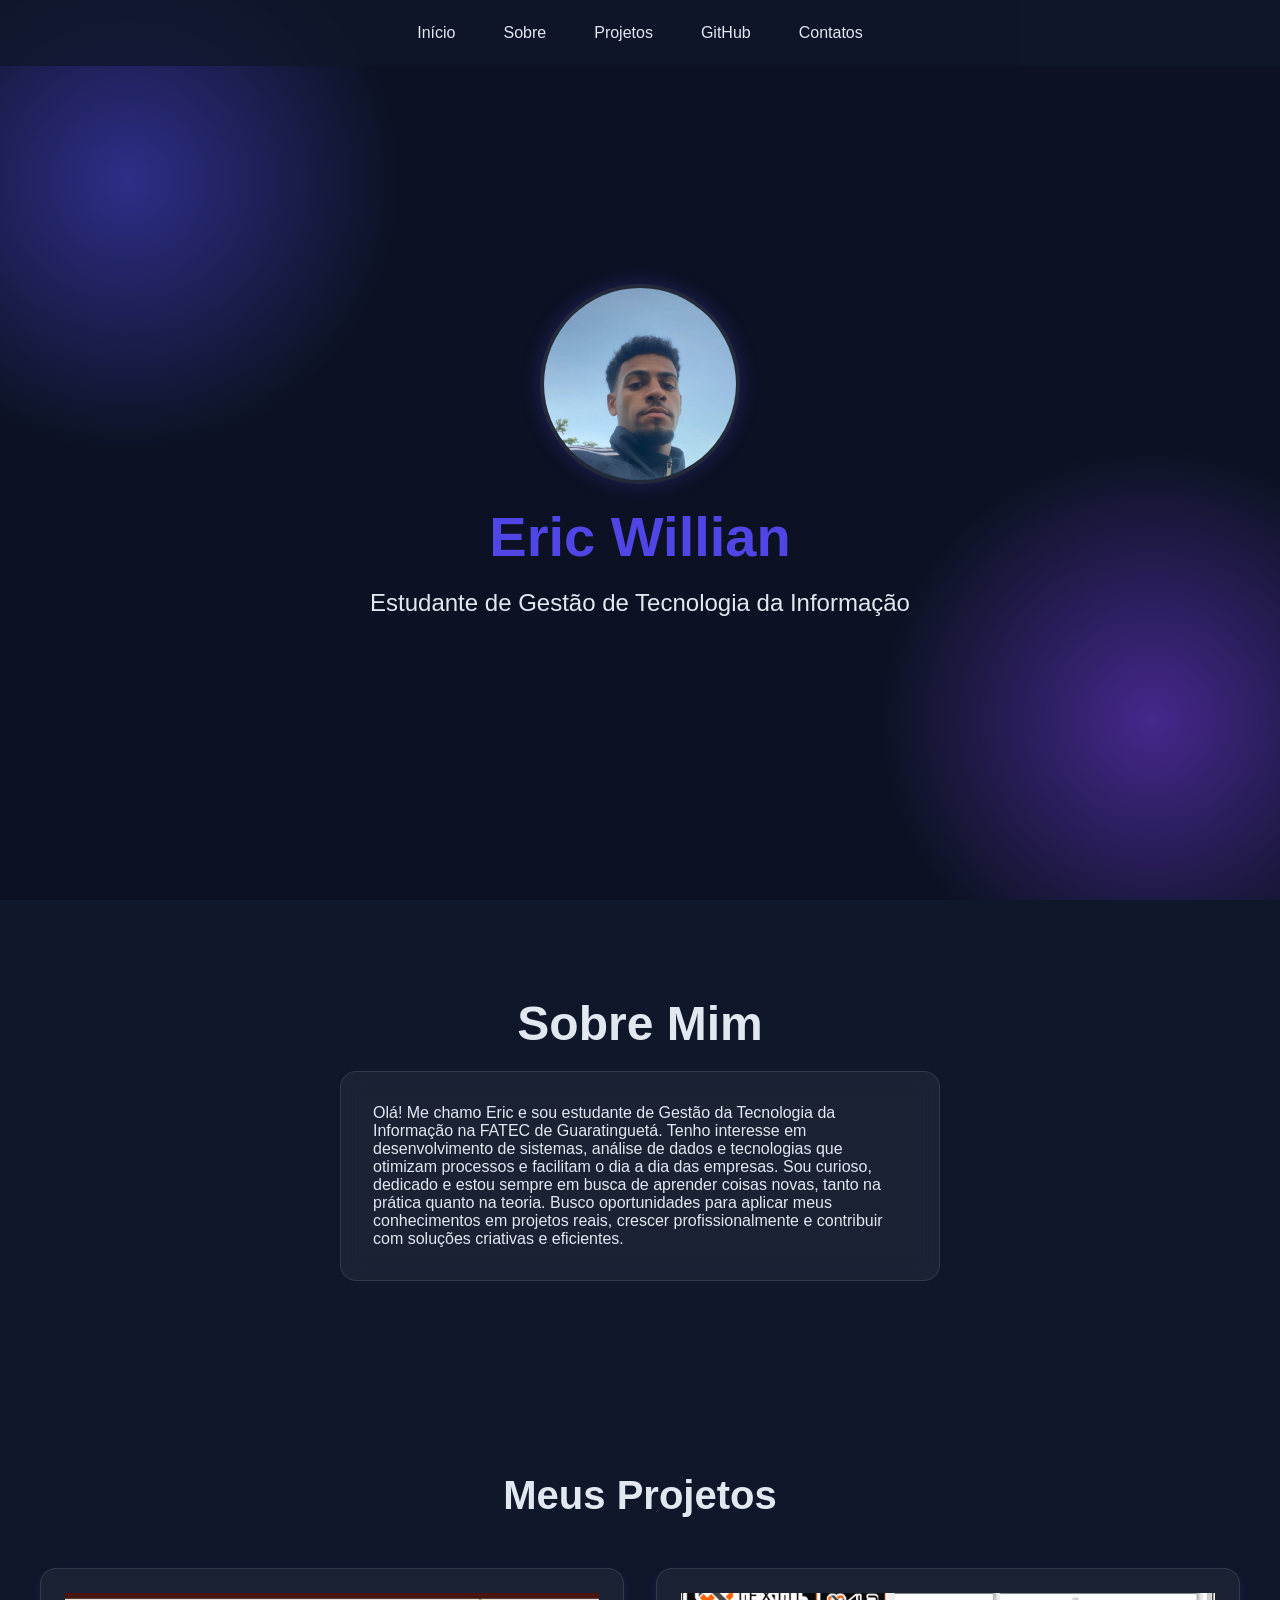
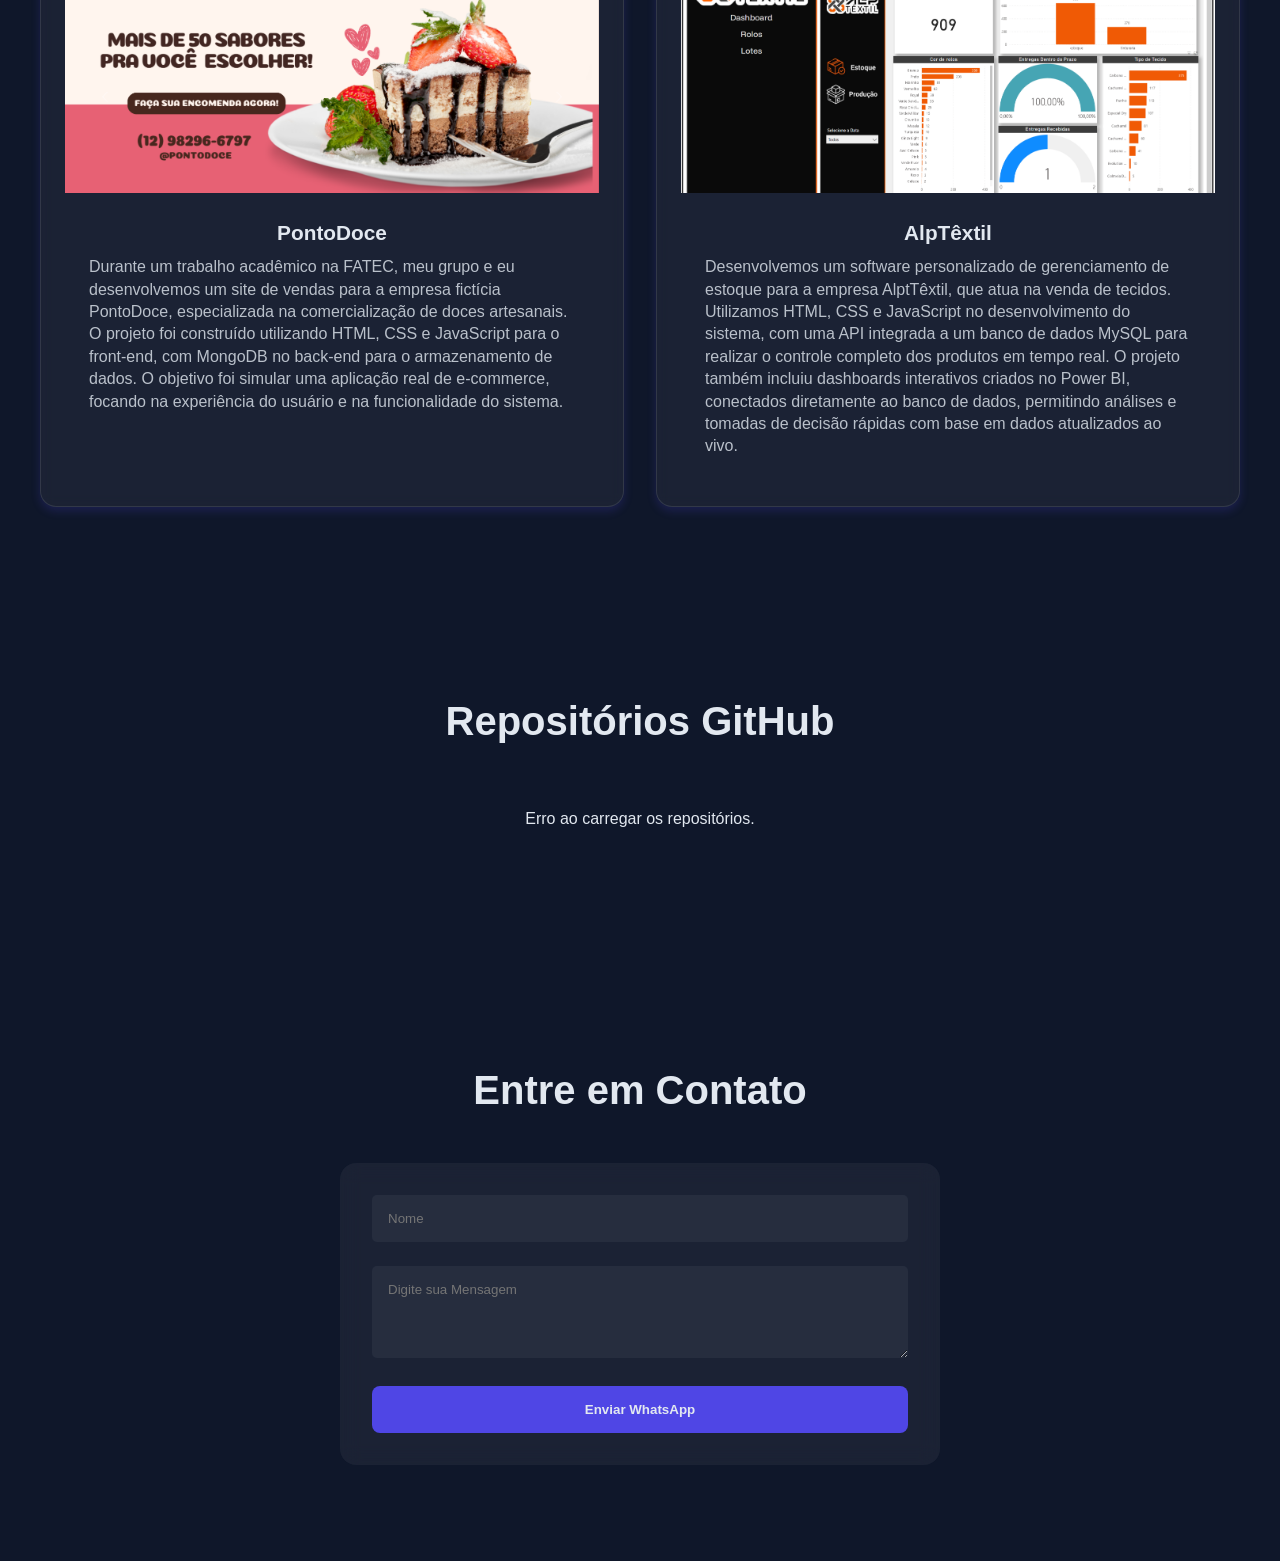
<file: index.html>
<!DOCTYPE html>
<html lang="pt-br">

<head>
    <meta charset="UTF-8">
    <meta name="viewport" content="width=device-width, initial-scale=1.0">
    <link rel="stylesheet" href="styles.css">
    <title>Primeiro Portfólio</title>
</head>

<body>

    <div class="particulas"></div>

    <nav class="navegacao">
        <div class="menu-toggle" onclick="toggleMenu()">
            <span id="icone-menu">☰</span>
        </div>  
        <ul class="menu">
            <li><a href="#Início" class="menu-link">Início</a></li>
            <li><a href="#Sobre" class="menu-link">Sobre</a></li>
            <li><a href="#Projetos" class="menu-link">Projetos</a></li>
            <li><a href="#Repositorios" class="menu-link">GitHub</a></li>
            <li><a href="#Contatos" class="menu-link">Contatos</a></li>
        </ul>
    </nav>

    <main id="Início" class="cabecalho">
        <img src="img/EricWillian.png" alt="Foto de Eric Willian" class="foto-perfil">
        <h1 class="nome">Eric Willian</h1>
        <p class="cabecalho-sub-titulo">Estudante de Gestão de Tecnologia da Informação</p>
    </main>

    <section id="Sobre" class="sobre">
        <h2 class="sobre-titulo">Sobre Mim</h2>
        <div class="sobre-caixa">
            <p class="sobre-paragrafo">
                Olá! Me chamo Eric e sou estudante de Gestão da Tecnologia da Informação na FATEC de Guaratinguetá.
                Tenho interesse em desenvolvimento de sistemas, análise de dados e tecnologias que otimizam processos e
                facilitam o dia a dia das empresas.

                Sou curioso, dedicado e estou sempre em busca de aprender coisas novas, tanto na prática quanto na
                teoria. Busco oportunidades para aplicar meus conhecimentos em projetos reais, crescer profissionalmente
                e contribuir com soluções criativas e eficientes.
            </p>
        </div>
    </section>
    <section id="Projetos" class="projetos">
        <h2 class="projetos-titulo">Meus Projetos</h2>
        <div class="projetos-caixa">

            <div class="projetos-card">
                <img src="img/PontoDoce.png" alt="Projeto 1" class="projetos-imagem">
                <div class="caixa-textos-projetos">
                    <h3 class="info-titulo">PontoDoce</h3>
                    <p class="paragrafo-projetos">Durante um trabalho acadêmico na FATEC, meu grupo e eu desenvolvemos
                        um site de vendas para a empresa fictícia PontoDoce, especializada na comercialização de doces
                        artesanais. O projeto foi construído utilizando HTML, CSS e JavaScript para o front-end, com
                        MongoDB no back-end para o armazenamento de dados. O objetivo foi simular uma aplicação real de
                        e-commerce, focando na experiência do usuário e na funcionalidade do sistema.</p>
                </div>
            </div>

            <div class="projetos-card">
                <img src="img/AlptTêxtil.png" alt="Projeto 2" class="projetos-imagem">
                <div class="caixa-textos-projetos">
                    <h3 class="info-titulo">AlpTêxtil</h3>
                    <p class="paragrafo-projetos">Desenvolvemos um software personalizado de gerenciamento de estoque
                        para a empresa AlptTêxtil, que atua na venda de tecidos. Utilizamos HTML, CSS e JavaScript no
                        desenvolvimento do sistema, com uma API integrada a um banco de dados MySQL para realizar o
                        controle completo dos produtos em tempo real. O projeto também incluiu dashboards interativos
                        criados no Power BI, conectados diretamente ao banco de dados, permitindo análises e tomadas de
                        decisão rápidas com base em dados atualizados ao vivo.</p>
                </div>
            </div>
        </div>

    </section>

    <section id="Repositorios" class="projetos">
        <h2 class="projetos-titulo">Repositórios GitHub</h2>
        <div id="repo-list" class="projetos-caixa"></div>
    </section>

    <section id="Contatos" class="contatos">
        <h2 class="contatos-titulo">Entre em Contato</h2>
        <form class="formulario-contato" id="formulario" onsubmit="enviarWhats(event)">
            <div class="grupo-form">
                <input class="campo-form" placeholder="Nome" id="nome">
            </div>
            <div class="grupo-form">
                <textarea class="campo-form" placeholder="Digite sua Mensagem" rows="4" id="mensagem"></textarea>
            </div>
            <button type="submit" class="botao-form">Enviar WhatsApp</button>
        </form>
    </section>

    <script src="script.js"></script>

</body>

</html>
</file>
<file: styles.css>
* {
    margin: 0;
    padding: 0;
    box-sizing: border-box;
    font-family: 'Segoe UI', Tahoma, Geneva, Verdana, sans-serif;
}

html {
    scroll-behavior: smooth;
}

:root {
    --primaria: #4f46e5;
    --secundaria: #7c3aed;
    --escuro: #0f172a;
    --maisEscuro: #0a0f1c;
    --claro: #e2e8f0;
    --vidro: rgba(255, 255, 255, 0.1);
}

body {
    background-color: var(--escuro);
    color: var(--claro);
}

.particulas {
    position: fixed;
    top: 0;
    left: 0;
    width: 100%;
    height: 100%;
    z-index: -1;
    opacity: 0.5;
    background:
        radial-gradient(circle at 10% 20%, var(--primaria) 0%, transparent 20%),
        radial-gradient(circle at 90% 80%, var(--secundaria) 0%, transparent 20%),
        var(--maisEscuro);

}

.navegacao {
    position: fixed;
    top: 0;
    background: rgb(15, 23, 43, 0.8);
    width: 100%;
    z-index: 100;
    padding: 1.5rem;
}

.menu {
    display: flex;
    justify-content: center;
    list-style: none;
    gap: 3rem;
}

.menu-link {
    color: var(--claro);
    text-decoration: none;
    font-weight: 500;
    position: relative;
    padding: 0.5rem 0;
}

.menu-link::after {
    content: "";
    height: 2px;
    width: 0;
    position: absolute;
    bottom: 0;
    left: 0;
    background: linear-gradient(90deg, var(--primaria), var(--secundaria));
    transition: width 0.5s ease;
}

.menu-link:hover::after {
    width: 100%;
}

.cabecalho {
    min-height: 100vh;
    display: flex;
    justify-content: center;
    align-items: center;
    flex-direction: column;
}

.foto-perfil {
    width: 200px;
    height: 200px;
    box-shadow: 0 0 20px rgba(79, 70, 229, 0.3);
    border-radius: 50%;
    border: 4px solid var(--vidro);
    animation: flutuar 3s ease-in-out infinite;
    object-fit: cover;
}

.nome {
    font-size: 3.5rem;
    color: var(--primaria);
    font-weight: bold;
    margin: 20px;
}

.cabecalho-sub-titulo {
    text-align: center;
    font-size: 1.5rem;
    color: var(--claro);
}

.sobre {
    padding: 6rem 2rem;
}

.sobre-titulo {
    font-size: 3rem;
    color: var(--claro);
    text-align: center;
    margin-bottom: 20px;
}

.sobre-caixa {
    padding: 2rem;
    max-width: 600px;
    margin: 0 auto;
    border-radius: 16px;
    border: 1px solid var(--vidro);
    backdrop-filter: blur(10px);
    background-color: rgba(255, 255, 255, 0.05);
}

.sobre-paragrafo {
    text-align: left;
    font-size: 1rem;
}

.projetos {
    padding: 6rem 2rem;
}

.projetos-titulo {
    font-size: 2.5rem;
    text-align: center;
    margin-bottom: 50px;
}

.projetos-caixa {
    display: grid;
    grid-template-columns: repeat(auto-fit, minmax(300px, 1fr));
    gap: 2rem;
    max-width: 1200px;
    margin: 0 auto;
}

.projetos-card {
    background: rgba(255, 255, 255, 0.05);
    border-radius: 16px;
    backdrop-filter: blur(5px);
    border: 1px solid var(--vidro);
    overflow: hidden;
    transition: all 0.5s ease;
    cursor: pointer;
}

.projetos-card:hover {
    box-shadow: 0 10px 20px rgba(79, 70, 229, 0.2);
    transform: translateY(-10px) scale(1.03);
}

.projetos-imagem {
    height: 200px;
    width: 100%;
    object-fit: cover;
}

.caixa-textos-projetos {
    padding: 1.5rem;
}

.info-titulo {
    margin-bottom: 5px;
}

.paragrafo-projetos {
    color: rgba(226, 232, 240, 0.8);
    line-height: 1.25rem;
    text-align: left;
}

.contatos {
    padding: 6rem 2rem;
}

.contatos-titulo {
    font-size: 2.5rem;
    text-align: center;
    margin-bottom: 50px;
}

.formulario-contato {
    max-width: 600px;
    margin: 0 auto;
    backdrop-filter: blur(10px);
    background-color: rgba(255, 255, 255, 0.05);
    padding: 2rem;
    border: var(--vidro);
    border-radius: 16px;
}

.campo-form {
    width: 100%;
    padding: 1rem;
    background: rgba(255, 255, 255, 0.05);
    border-radius: 5px;
    border: var(--vidro);
    color: var(--claro);
    max-width: 100%;
    min-width: 100%;
    outline: none;
}

.campo-form:focus {
    border-color: var(--secundaria);
    box-shadow: 0 0 10px rgba(79, 70, 229, 0.3);
}

.grupo-form {
    margin-bottom: 1.5rem;
}

.botao-form {
    color: var(--claro);
    background-color: var(--primaria);
    padding: 1rem 2rem;
    border: none;
    border-radius: 8px;
    cursor: pointer;
    font-weight: bold;
    width: 100%;
    transition: all 0.5s ease;
}

.botao-form:hover {
    transform: translateY (-4px);
    box-shadow: 0 5px 15px rgba(79, 70, 229, 0.4);
}


#repo-list {
    display: grid;
    grid-template-columns: repeat(auto-fit, minmax(280px, 1fr));
    gap: 1.8rem;
    max-width: 900px;
    margin: 2rem auto;
    padding: 0;
}


.projetos-card {
    width: 100%;
    height: 100%;
    background: rgba(255, 255, 255, 0.05);
    border-radius: 16px;
    border: 1px solid var(--vidro);
    backdrop-filter: blur(6px);
    padding: 1.5rem;
    box-shadow: 0 4px 10px rgba(79, 70, 229, 0.2);
    transition: transform 0.3s ease, box-shadow 0.3s ease;
    cursor: pointer;
}

.projetos-card:hover {
    box-shadow: 0 10px 20px rgba(79, 70, 229, 0.4);
    transform: translateY(-8px) scale(1.04);
}


.caixa-textos-projetos {
    display: flex;
    flex-direction: column;
    gap: 0.4rem;
    cursor: pointer;
}


.info-titulo {
    font-size: 1.3rem;
    font-weight: 700;
    color: var(--claro);
    margin-bottom: 0.3rem;
    text-align: center;
}

.info-titulo a {
    color: var(--claro);
    text-decoration: none;
    font-weight: 500;
    position: relative;
    padding: 0.5rem 0;
}

.info-titulo a:after {
    content: "";
    height: 2px;
    width: 0;
    position: absolute;
    bottom: 0;
    left: 0;
    background: linear-gradient(90deg, var(--primaria), var(--secundaria));
    transition: width 0.5s ease;
}

.info-titulo a:hover::after {
    width: 100%;
}

.info-titulo a:hover,
.info-titulo a:focus {
    color: var(--secundaria);
    outline: none;
}

.paragrafo-projetos {
    font-size: 1rem;
    color: rgba(226, 232, 240, 0.8);
    line-height: 1.4;
    min-height: 3.6rem;
}

.botao-github {
    color: var(--claro);
    background-color: var(--primaria);

    padding: 1rem 2rem;
    border: none;
    border-radius: 8px;
    max-width: 60%;
    cursor: pointer;
    font-weight: bold;
    width: 100%;
    transition: all 0.5s ease;
}

.botao-github:hover {
    transform: translateY (-4px);
    box-shadow: 0 5px 15px rgba(79, 70, 229, 0.4);
}

#repo-list p {
    color: var(--claro);
    text-align: center;
    padding: 1rem 0;
}

.menu-toggle {
    display: none;
    font-size: 2rem;
    color: var(--claro);
    position: absolute;
    top: 1.8rem;
    right: 2rem;
    cursor: pointer;
    z-index: 101;
}

@keyframes flutuar {

    0%,
    100% {
        transform: translateY(0);
    }

    50% {
        transform: translateY(-20px);
    }
}

@media screen and (max-width: 768px) {
    .navegacao {
        display: contents;
        background: none;
        padding: 0;
    }

    .menu-toggle {
        display: block;
        position: fixed;
        top: 15px;
        left: 15px;
        right: 316.2px;
        z-index: 101;
        background-color: rgba(15, 23, 42, 0.8);
        padding: 0.5rem 1rem;
        border-radius: 8px;
    }

    .menu-toggle span {
        display: inline-block;
        transition: transform 0.3s ease, opacity 0.3s ease;
        font-size: 2rem;
    }

    .menu.show {
        max-height: 500px;
        padding: 30px 0;
    }

    .menu {
        max-height: 0;
        overflow: hidden;
        flex-direction: column;
        background-color: rgba(15, 23, 42, 0.95);
        position: fixed;
        gap: 30px;
        align-items: center;
        top: 0;
        left: 0;
        width: 100%;
        padding: 0 0;
        border-top: none;
        z-index: 100;
        transition: max-height 0.5s ease, padding 0.5s ease;
    }

    .menu-link {
        font-size: 1rem;
    }

    .nome {
        font-size: 3rem;
    }
}
</file>
